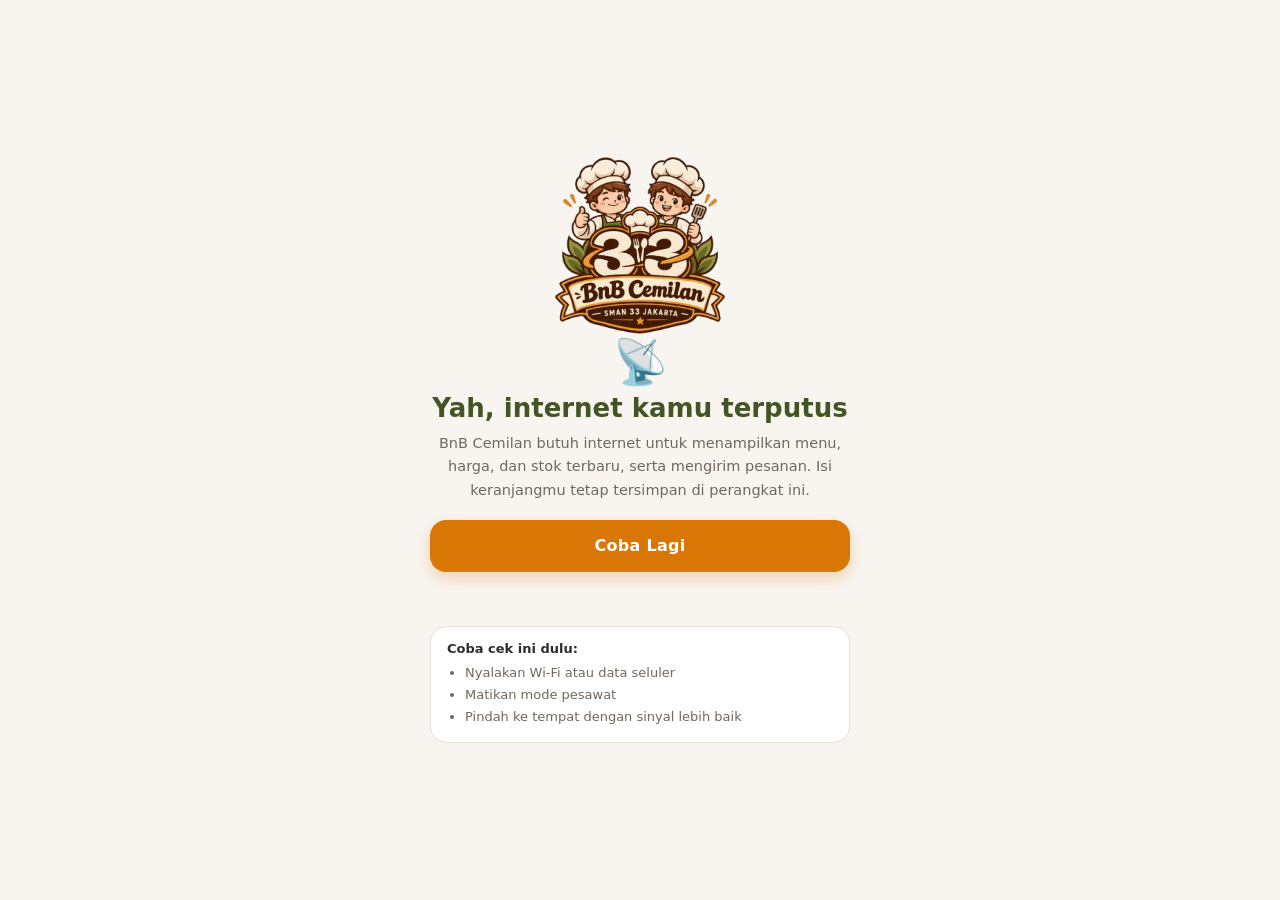
<file: offline.html>
<!doctype html>
<html lang="id">
<head>
  <meta charset="utf-8">
  <meta name="viewport" content="width=device-width, initial-scale=1, viewport-fit=cover">
  <meta name="theme-color" content="#F8F5F0">
  <meta name="robots" content="noindex">
  <title>Tidak ada koneksi — BnB Cemilan</title>
  <link rel="icon" type="image/png" sizes="192x192" href="/icons/icon-192-v2.png">
  <style>
    :root { --cream:#F8F5F0; --olive:#556B2F; --olive-deep:#435524; --brown:#8B5E3C; --orange:#D97706; --orange-deep:#B96205; --dark:#2D2D2D; --muted:#6F685E; --line:#E9E2D6; }
    * { box-sizing: border-box; }
    html, body { margin: 0; min-height: 100%; background: var(--cream); color: var(--dark);
      font-family: 'Poppins', system-ui, -apple-system, 'Segoe UI', Roboto, sans-serif; -webkit-text-size-adjust: 100%; }
    body { min-height: 100vh; min-height: 100dvh; display: grid; place-items: center;
      padding: max(20px, env(safe-area-inset-top)) max(20px, env(safe-area-inset-right)) max(20px, env(safe-area-inset-bottom)) max(20px, env(safe-area-inset-left)); }
    main { width: min(100%, 420px); text-align: center; }
    .logo { width: min(46vw, 170px); height: auto; margin: 0 auto 6px; display: block; }
    .plug { font-size: 44px; line-height: 1; margin: 6px 0 2px; }
    h1 { font-size: clamp(21px, 6vw, 26px); line-height: 1.25; margin: 8px 0 8px; color: var(--olive-deep); }
    p { margin: 0 0 12px; font-size: 14.5px; line-height: 1.6; color: var(--muted); }
    .btn { display: block; width: 100%; margin-top: 18px; padding: 15px 20px; min-height: 52px; border: 0; border-radius: 16px;
      background: var(--orange); color: #fff; font-family: inherit; font-weight: 700; font-size: 16px; line-height: 1; letter-spacing: .3px; cursor: pointer;
      box-shadow: 0 6px 16px rgba(217,119,6,.28); transition: transform .12s ease, background .15s; }
    .btn:active { transform: scale(.98); background: var(--orange-deep); }
    .btn[disabled] { opacity: .7; cursor: progress; }
    .btn:focus-visible { outline: 3px solid var(--olive); outline-offset: 3px; }
    .status { min-height: 22px; margin: 12px 0 0; font-size: 13.5px; font-weight: 600; color: var(--brown); }
    .status.ok { color: var(--olive-deep); }
    .tips { margin: 20px 0 0; padding: 14px 16px; text-align: left; background: #fff; border: 1px solid var(--line); border-radius: 16px; }
    .tips b { display: block; font-size: 13px; margin-bottom: 6px; }
    .tips ul { margin: 0; padding-left: 18px; font-size: 13px; line-height: 1.7; color: var(--muted); }
    .spin { display: inline-block; width: 15px; height: 15px; margin-right: 8px; vertical-align: -2px; border: 2.5px solid rgba(255,255,255,.45); border-top-color: #fff; border-radius: 50%; animation: spin .7s linear infinite; }
    @keyframes spin { to { transform: rotate(360deg); } }
    @media (prefers-reduced-motion: reduce) { .spin { animation-duration: 2s; } .btn { transition: none; } }
  </style>
</head>
<body>
  <main>
    <img class="logo" src="/icons/logo-512-v2.webp" alt="BnB Cemilan" width="170" height="177">
    <div class="plug" aria-hidden="true">📡</div>
    <h1>Yah, internet kamu terputus</h1>
    <p>BnB Cemilan butuh internet untuk menampilkan menu, harga, dan stok terbaru, serta mengirim pesanan. Isi keranjangmu tetap tersimpan di perangkat ini.</p>
    <button type="button" class="btn" id="retry">Coba Lagi</button>
    <p class="status" id="status" role="status" aria-live="polite"></p>
    <section class="tips" aria-label="Saran">
      <b>Coba cek ini dulu:</b>
      <ul>
        <li>Nyalakan Wi-Fi atau data seluler</li>
        <li>Matikan mode pesawat</li>
        <li>Pindah ke tempat dengan sinyal lebih baik</li>
      </ul>
    </section>
  </main>
  <script>
    (function () {
      var btn = document.getElementById('retry'), st = document.getElementById('status'), busy = false;
      function say(t, ok) { st.textContent = t; st.className = 'status' + (ok ? ' ok' : ''); }
      async function retry(auto) {
        if (busy) return; busy = true; btn.disabled = true;
        btn.innerHTML = '<span class="spin" aria-hidden="true"></span>Memeriksa…';
        if (!auto) say('Memeriksa koneksi…');
        try {
          // Cek ke server sungguhan (bukan cache); pastikan balasannya benar-benar dari BnB Cemilan, bukan halaman login Wi-Fi.
          var r = await fetch('/manifest.webmanifest?t=' + Date.now(), { cache: 'no-store' });
          if (r.ok && (r.headers.get('content-type') || '').indexOf('json') > -1) {
            say('Tersambung! Memuat ulang…', true); location.reload(); return;
          }
        } catch (e) { /* masih offline */ }
        say('Masih belum tersambung. Coba lagi sebentar lagi.');
        btn.disabled = false; btn.textContent = 'Coba Lagi'; busy = false;
      }
      btn.addEventListener('click', function () { retry(false); });
      window.addEventListener('online', function () { retry(true); });
      setInterval(function () { if (!document.hidden && !busy) retry(true); }, 15000);
    })();
  </script>
</body>
</html>
</file>
